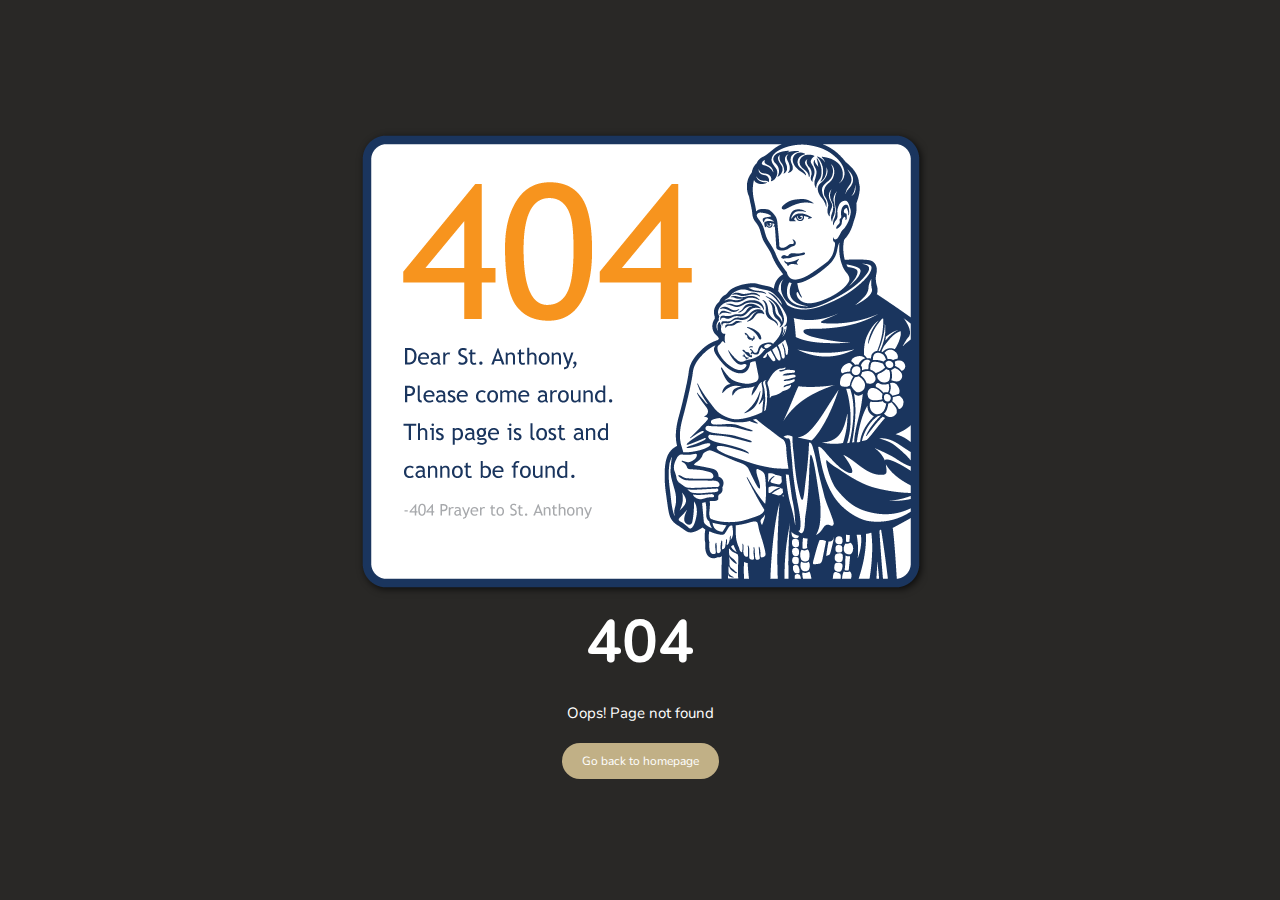
<file: error404.html>
<!DOCTYPE html>
<html lang="en">
<head>
    <meta charset="UTF-8">
    <meta http-equiv="X-UA-Compatible" content="IE=edge">
    <meta name="viewport" content="width=device-width, initial-scale=1.0">
    <title>404 Page - St Annes Catholic Church Sega</title>
    <link rel="stylesheet" href="/css/error404.css">
</head>
<body>
    <div class="container">        
        <img src="/image/st-anthony-404.png" alt="error404">
        <h1>404</h1>
        <p>Oops! Page not found</p>
        <a href="/index.html">Go back to homepage</a>
      </div>
</body>
</html>
</file>
<file: css/error404.css>
@import "style.css";
* {
  box-sizing: border-box;
}

body {
  background-color: var(--dark);
  color: #fff;
  font-family: sans-serif;
}

.container {
  display: flex;
  flex-direction: column;
  justify-content: center;
  align-items: center;
  height: 100vh;
}

h1 {
  font-size: 6em;
  margin: 0;
  animation: pulse 2s ease-in-out infinite;
}

@keyframes pulse {
  0% {
    transform: scale(1);
  }
  50% {
    transform: scale(1.2);
  }
  100% {
    transform: scale(1);
  }
}

p {
  font-size: 1.5em;
  margin: 0;
  margin-top: 20px;
}

a {
  display: inline-block;
  padding: 10px 20px;
  background-color: var(--color-gold);
  color: #fff;
  text-decoration: none;
  margin-top: 20px;
  font-size: 1.2em;
  border-radius: 50px;
  animation: bounce 1s ease-in-out infinite;
}

@keyframes bounce {
  0%,
  20%,
  50%,
  80%,
  100% {
    transform: translateY(0);
  }
  40% {
    transform: translateY(-10px);
  }
  60% {
    transform: translateY(-5px);
  }
}

@media (max-width: 768px) {
  h1 {
    font-size: 4em;
  }
  p {
    font-size: 1em;
  }
}

@media (max-width: 576px) {
  h1 {
    font-size: 3em;
  }
  p {
    font-size: 0.8em;
  }
  a {
    font-size: 1em;
  }
}
</file>
